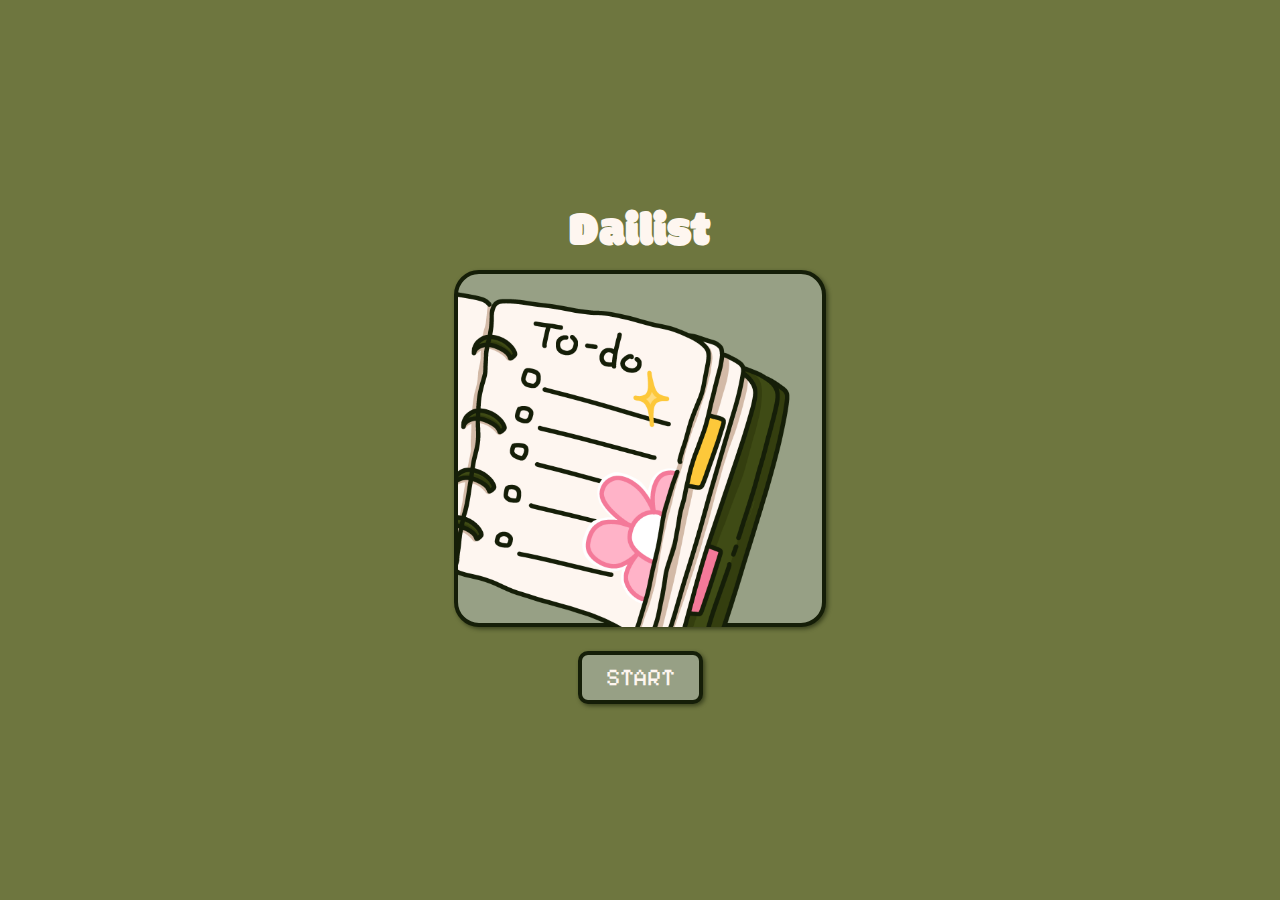
<file: index.html>
<!DOCTYPE html>
<html lang="en">
<head>
    <meta charset="UTF-8">
    <meta name="viewport" content="width=device-width, initial-scale=1.0">

    <link rel="stylesheet" href="style.css">
    <title>Dailist</title>
</head>
<body>
    <div class="mainDiv">
        <h1>Dailist</h1>

        <div class="center-image">
            <img src="./public/menu.png" alt="Center image">
        </div>

        <button id="start-btn">START</button>
    </div>
    
    <script>
        const startBtn = document.getElementById("start-btn");
        startBtn.addEventListener("click", () => {window.location.href = "dashboard.html"})
    </script>
</body>
</html>
</file>
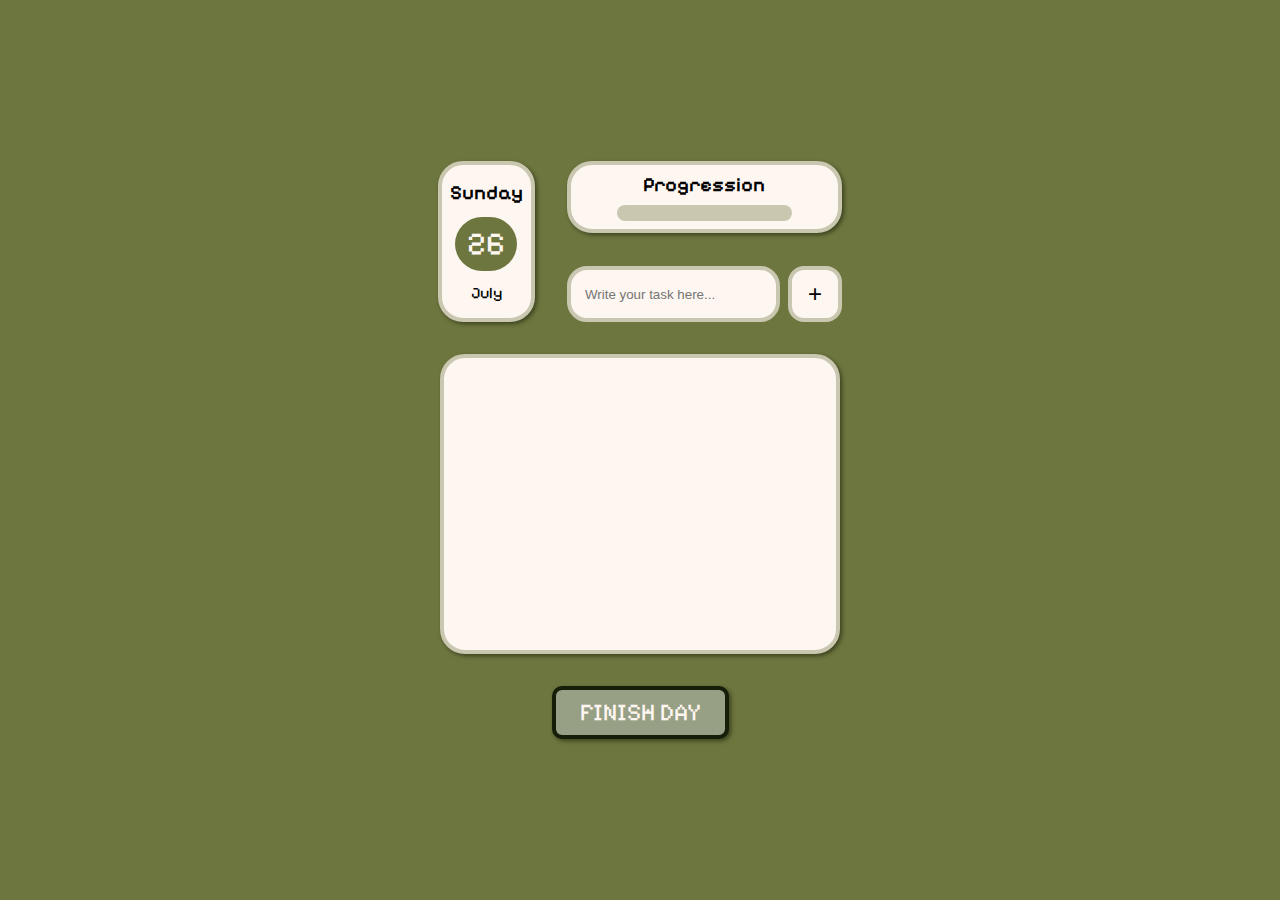
<file: dashboard.html>
<!DOCTYPE html>
<html lang="en">
  <head>
    <meta charset="UTF-8" />
    <meta name="viewport" content="width=device-width, initial-scale=1.0" />

    <link
      href="https://unpkg.com/boxicons@2.1.4/css/boxicons.min.css"
      rel="stylesheet"
    />
    <link rel="stylesheet" href="style.css" />

    <title>Dailist</title>
  </head>
  <body>
    <div class="dashDiv">
      <div class="top-section">
        <div class="datetime">
          <span id="day"></span>
          <span id="number"></span>
          <span id="month"></span>
        </div>

        <div class="right-section">
          <div class="progression">
            <h3>Progression</h3>
            <progress id="progress-bar" value="0" max="100"></progress>
          </div>

          <div class="add-task">
            <input
              id="write-task"
              type="text"
              placeholder="Write your task here..."
            />
            <button id="add-btn">+</button>
          </div>
        </div>
      </div>

      <div class="bottom-section" id="task-list"></div>
      <button id="finish-btn">FINISH DAY</button>
    </div>

    <script src="dashboard.js"></script>
  </body>
</html>
</file>
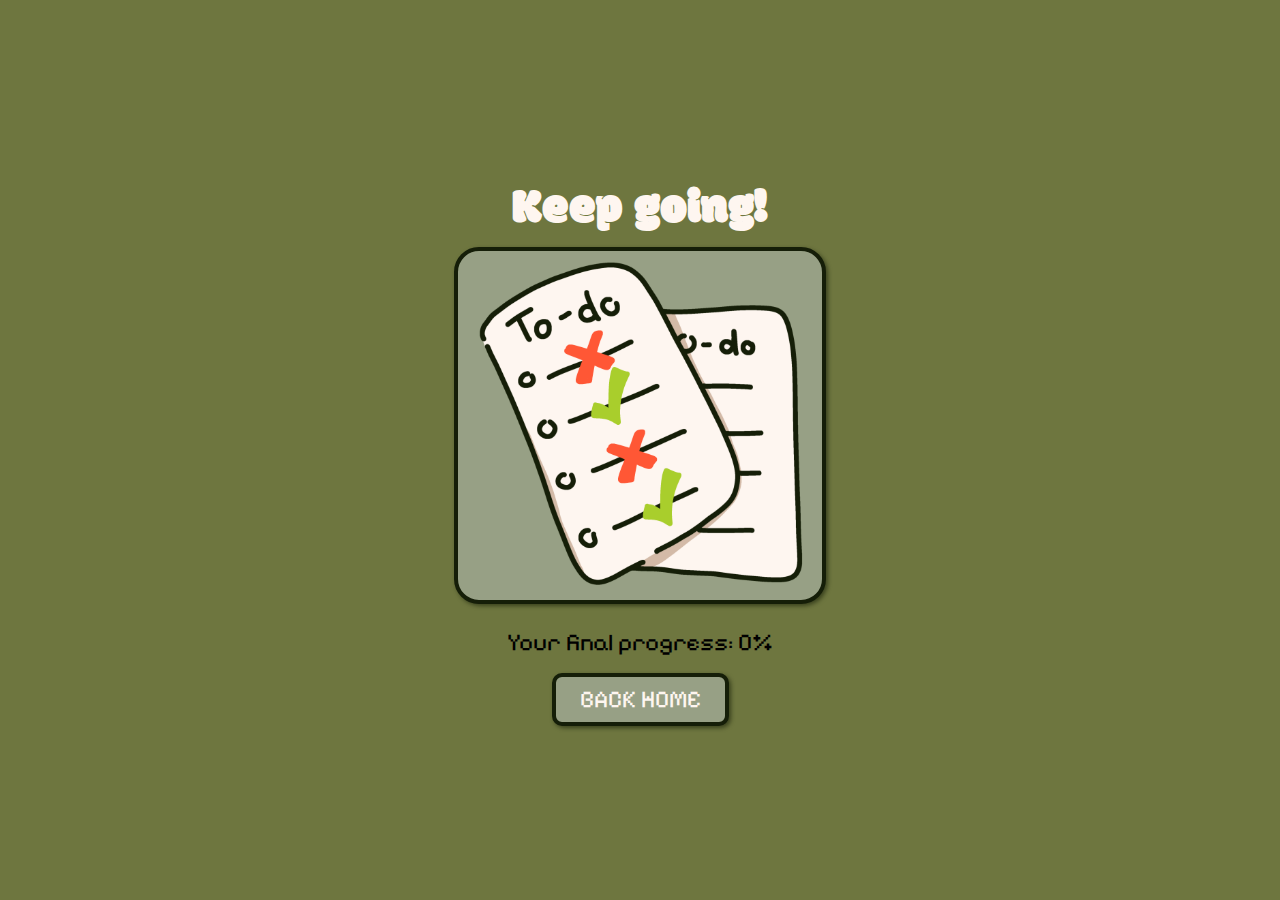
<file: finishDay.html>
<!DOCTYPE html>
<html lang="en">
<head>
    <meta charset="UTF-8">
    <meta name="viewport" content="width=device-width, initial-scale=1.0">
    <link href="https://fonts.googleapis.com/css2?family=Press+Start+2P&display=swap" rel="stylesheet">
    <link rel="stylesheet" href="style.css">
    <title>Dailist</title>
</head>
<body>
    <div class="finalDiv">
        <h1 id="final-title"></h1>

        <div class="center-image">
            <img src="./public/FinishGood.png" alt="Center image" id="successTasks" hidden>
            <img src="./public/FinishMid.png" alt="Center image" id="unsuccessTasks" hidden>
        </div>

        <span id="conclusion"></span>

        <button id="restart-btn">BACK HOME</button>
    </div>
    
    <script src="finishDay.js">
        const restartBtn = document.getElementById("restart-btn");
        restartBtn.addEventListener("click", () => {window.location.href = "index.html";})
    </script>
</body>
</html>
</file>
<file: style.css>
@import url("https://fonts.googleapis.com/css2?family=Modak&display=swap");
@import url("https://fonts.googleapis.com/css2?family=Pixelify+Sans:wght@400..700&display=swap");

* {
  margin: 0;
  padding: 0;
  box-sizing: border-box;
}

body {
  background-color: #6e763f;
}


/* HOME PAGE */

.mainDiv {
  display: flex;
  flex-direction: column;
  width: 100vw;
  height: 100vh;
  justify-content: center;
  align-items: center;
}

.mainDiv h1 {
  font-family: "Modak";
  font-weight: 400;
  font-size: 48px;
  color: #fef6f0;
}

.mainDiv .center-image {
  width: 372px;
  height: 357px;
  border: 4px solid #151e08;
  border-radius: 25px;
  background-color: #97a085;
  margin-bottom: 24px;
  box-shadow: 2px 2px 4px rgba(21, 30, 8, 0.6);
}

.mainDiv .center-image img {
  margin-top: 10px;
  width: 343px;
  height: 343px;
}

#start-btn {
  font-family: "Pixelify Sans";
  font-size: 24px;
  color: #fef6f0;
  background-color: #97a085;
  border: 4px solid #151e08;
  border-radius: 10px;
  padding: 8px 24px;
  box-shadow: 2px 2px 4px rgba(21, 30, 8, 0.6);
}
#start-btn:hover {
  transform: scale(1.1) perspective(1px);
  transition: 0.3 ease;
  cursor: pointer;
}

/* DASHBOARD */


.dashDiv {
  display: flex;
  flex-direction: column;
  width: 100vw;
  height: 100vh;
  justify-content: center;
  align-items: center;
  gap: 2rem;
}

.top-section {
  display: flex;
  gap: 2rem;
}

.datetime {
  padding: 1rem .5rem;
  background-color: #fef6f0;
  border: 4px solid #cac7b1;
  border-radius: 25px;
  box-shadow: 2px 2px 4px rgba(21, 30, 8, 0.6);
  text-align: center;
  justify-content: center;
  align-items: center;
  display: flex;
  flex-direction: column;
  gap: 12px;
}
#day {
  font-family: "Pixelify Sans";
  font-size: 20px;
  font-weight: 600;
}
#number {
  font-family: "Pixelify Sans";
  font-size: 32px;
  color: #fef6f0;
  background-color: #6e763f;
  padding: 8px 12px;
  border-radius: 50px;
}
#month {
  font-family: "Pixelify Sans";
  font-size: 16px;
}

.right-section {
  display: flex;
  flex-direction: column;
  justify-content: space-between;

}

.progression {
padding: .5rem;
  background-color: #fef6f0;
  border: 4px solid #cac7b1;
  border-radius: 25px;
  box-shadow: 2px 2px 4px rgba(21, 30, 8, 0.6);
  text-align: center;
  justify-content: center;
  align-items: center;
  display: flex;
  flex-direction: column;
  gap: .5rem;
}
.progression h3 {
  font-family: "Pixelify Sans";
  font-size: 20px;
  font-weight: 600;
}
#progress-bar {
  appearance: none;
  height: 16px;
  width: 70%;
  border-radius: 10px;
}
#progress-bar::-webkit-progress-bar {
  background-color: #cac7b1;
  border-radius: 10px;
}
#progress-bar::-webkit-progress-value {
  background-color: #6e763f;
  border-radius: 10px;
  transition: width 0.5s ease-in-out;
}

.add-task {
  display: flex;
  flex-direction: row;
  justify-content: space-between;
  gap: .5rem;
}
.add-task input {
  outline: none;
  border: none;
  padding: 14px;
  border-radius: 20px;
  background-color: #fef6f0;

    border: 4px solid #cac7b1
}
.add-task button {
  font-size: 24px;
  background-color: #fef6f0;
  border: 4px solid #cac7b1;
  padding: 10px 16px;
  outline: none;
  border-radius: 16px;
  color: black;
  -webkit-color: black;
}
#add-btn {
  cursor: pointer;
}

.bottom-section {
  display: flex;
  flex-direction: column;
  width: 400px;
  height: 300px;
  overflow-y: scroll;
  background-color: #fef6f0;
  border: 4px solid #cac7b1;
  border-radius: 25px;
  box-shadow: 2px 2px 4px rgba(21, 30, 8, 0.6);
  padding: 16px;
  gap: 14px;
}
.bottom-section .bx {
  color: #151e08;
}
.bottom-section p span {
  font-family: "Pixelify Sans";
  color: #151e08;
  cursor: pointer;
}

#finish-btn {
  font-family: "Pixelify Sans";
  font-size: 24px;
  color: #fef6f0;
  background-color: #97a085;
  border: 4px solid #151e08;
  border-radius: 10px;
  padding: 8px 24px;
  box-shadow: 2px 2px 4px rgba(21, 30, 8, 0.6);
}
#finish-btn:hover {
  transform: scale(1.1) perspective(1px);
  transition: 0.3 ease;
  cursor: pointer;
}

/* CONCLUSION */

.finalDiv {
  display: flex;
  flex-direction: column;
  width: 100vw;
  height: 100vh;
  justify-content: center;
  align-items: center;
  padding: 32px;
}

#final-title {
  font-family: "Modak";
  font-weight: 400;
  font-size: 48px;
  color: #fef6f0;
}

.finalDiv .center-image {
  display: flex;
  justify-content: center;
  align-items: center;
  width: 372px;
  height: 357px;
  border: 4px solid #151e08;
  border-radius: 25px;
  background-color: #97a085;
  margin-bottom: 24px;
  box-shadow: 2px 2px 4px rgba(21, 30, 8, 0.6);
}

.finalDiv .center-image img {
  max-width: 100%;
  max-height: 100%;
  object-fit: contain;
}

#conclusion {
  font-family: "Pixelify Sans";
  font-size: 24px;
  margin-bottom: 16px;
}

#restart-btn {
  font-family: "Pixelify Sans";
  font-size: 24px;
  color: #fef6f0;
  background-color: #97a085;
  border: 4px solid #151e08;
  border-radius: 10px;
  padding: 8px 24px;
  box-shadow: 2px 2px 4px rgba(21, 30, 8, 0.6);
}
#restart-btn:hover {
  transform: scale(1.1) perspective(1px);
  transition: 0.3 ease;
  cursor: pointer;
}

.done {
  text-decoration: line-through;
  color: #97a085;
  transition: 0.2s ease-in-out;
}

.hidden {
  display: none !important;
}

.show {
  display: block !important;
}

/* MOBILE STYLES  */
@media (max-width: 600px) {
.top-section {
  gap: .5rem;
}

#day {
  font-size: 18px;
  font-weight: 400;
}
#number {
  font-size: 30px;
  padding: 8px 12px;
}
#month {
  font-size: 14px;
}
.progression h3 {
  font-size: 18px;
}

.add-task input{
  padding: 5px;

}
.bottom-section{
  width: 350px;
}

}
</file>
